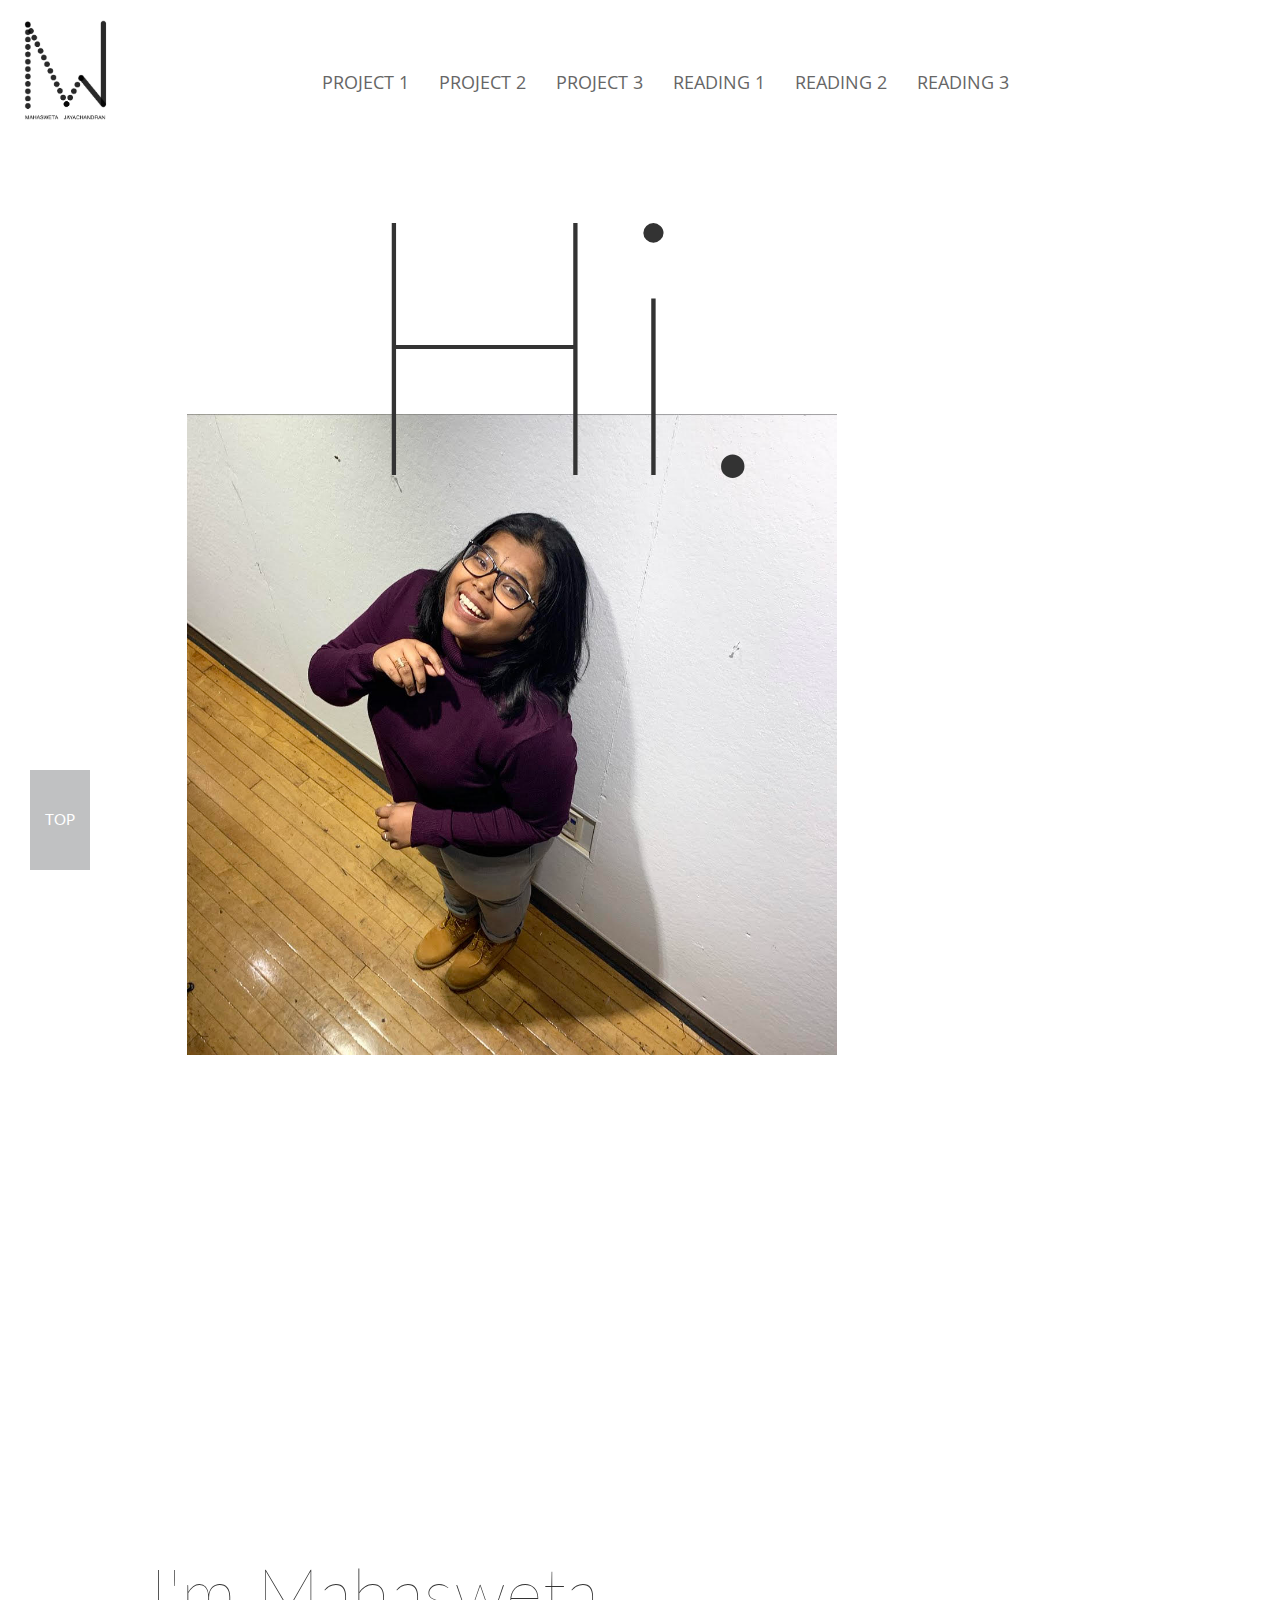
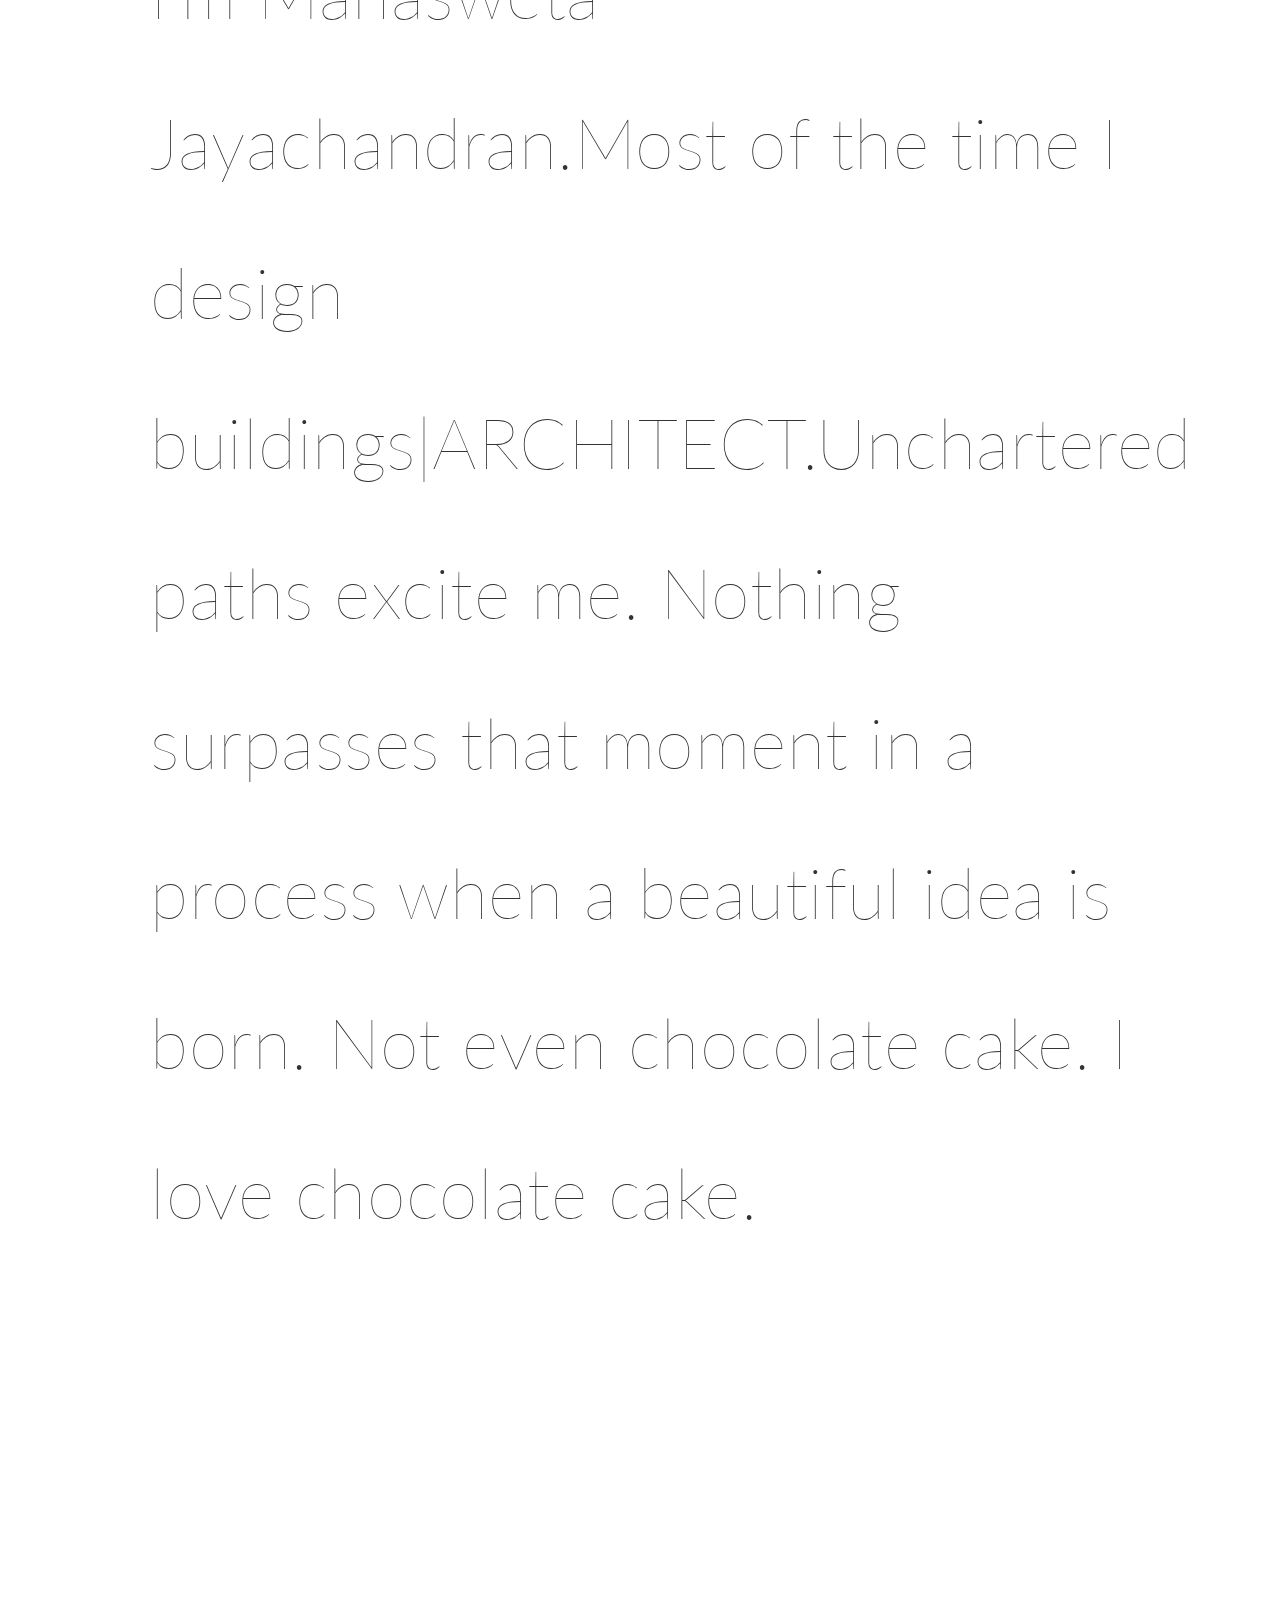
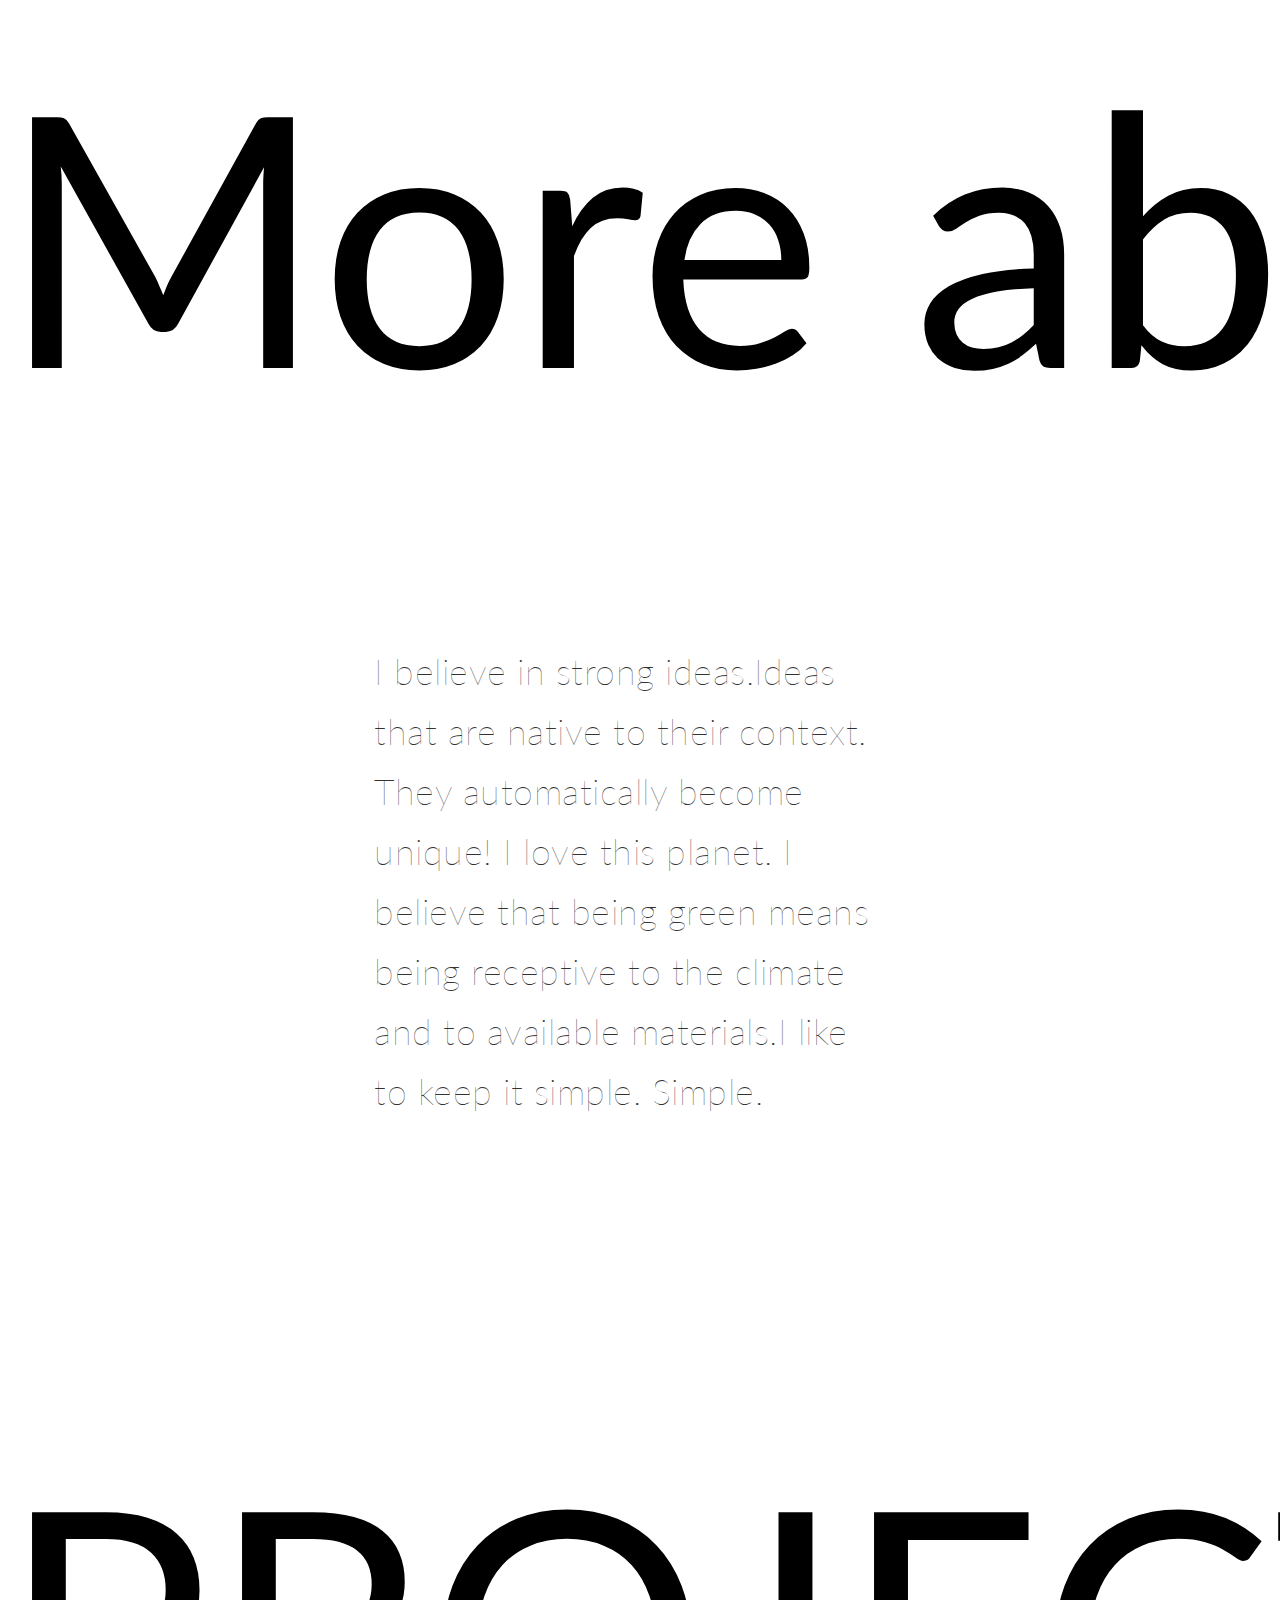
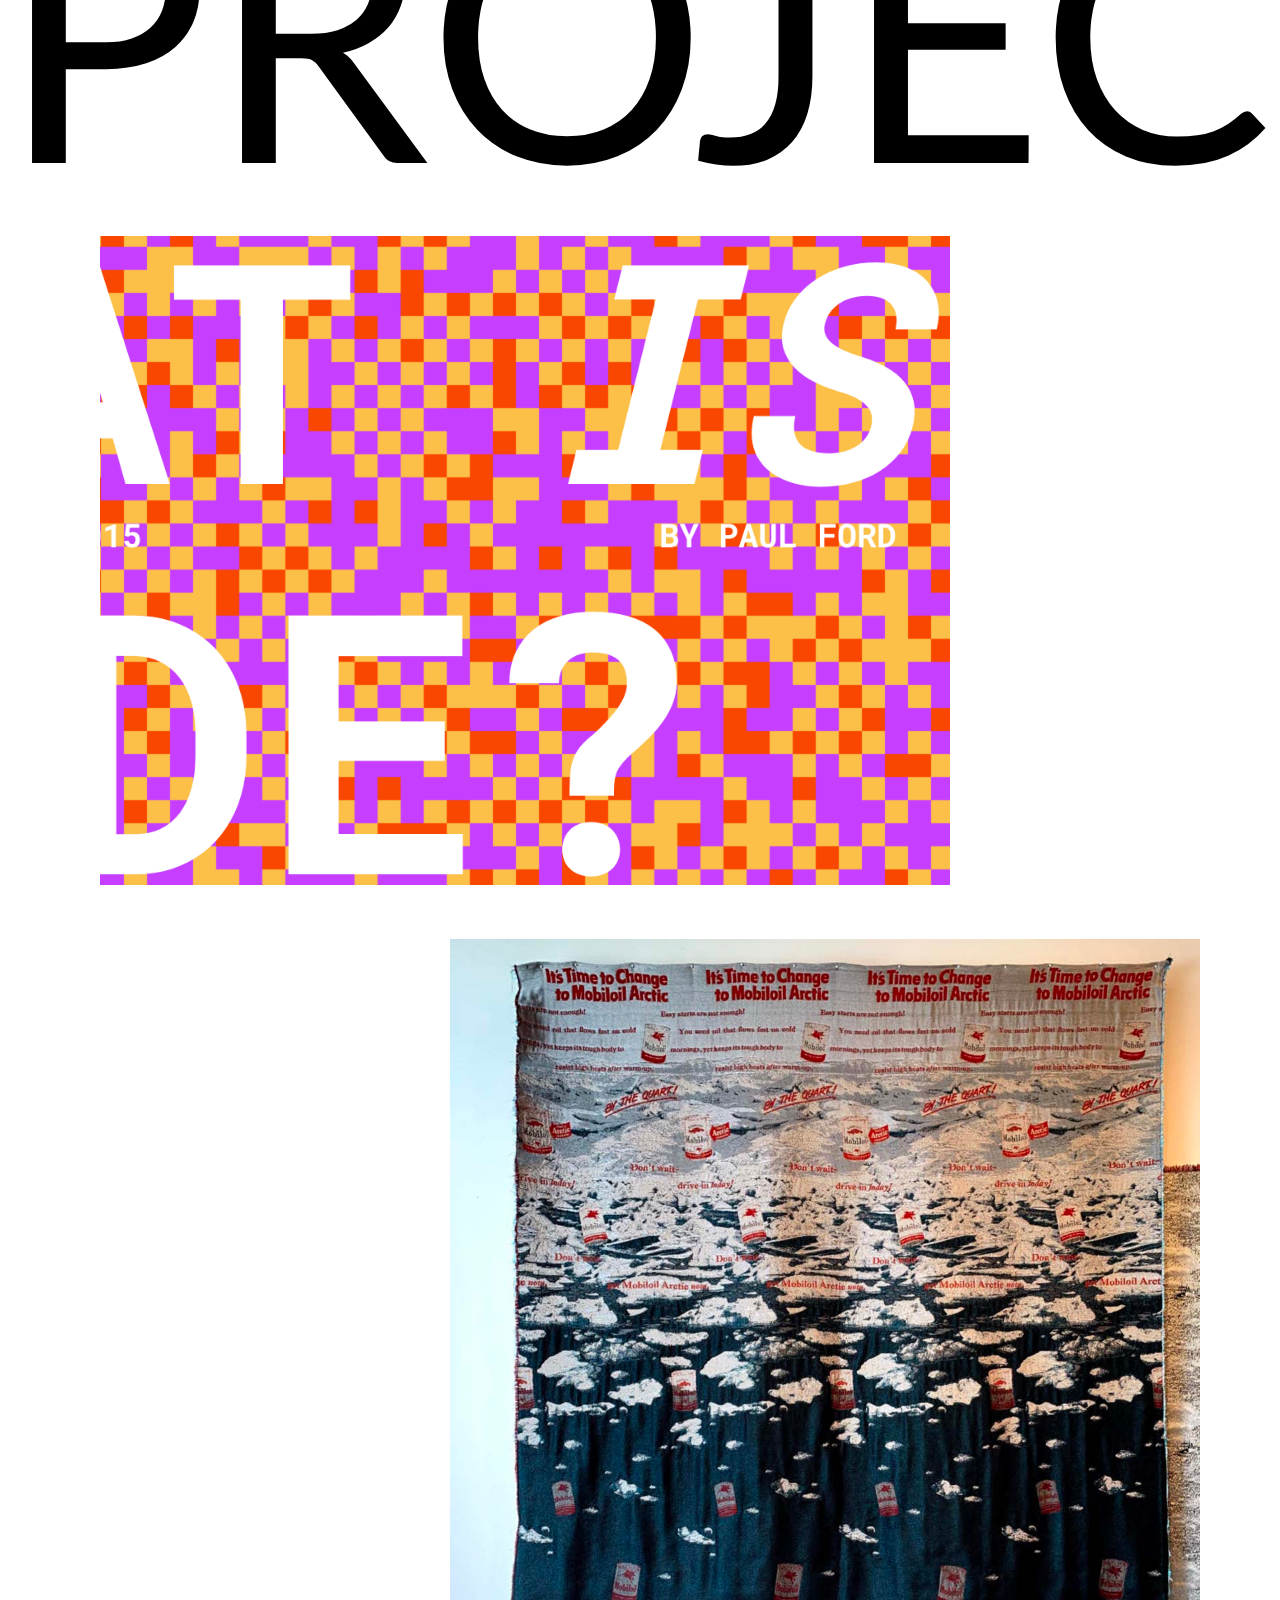
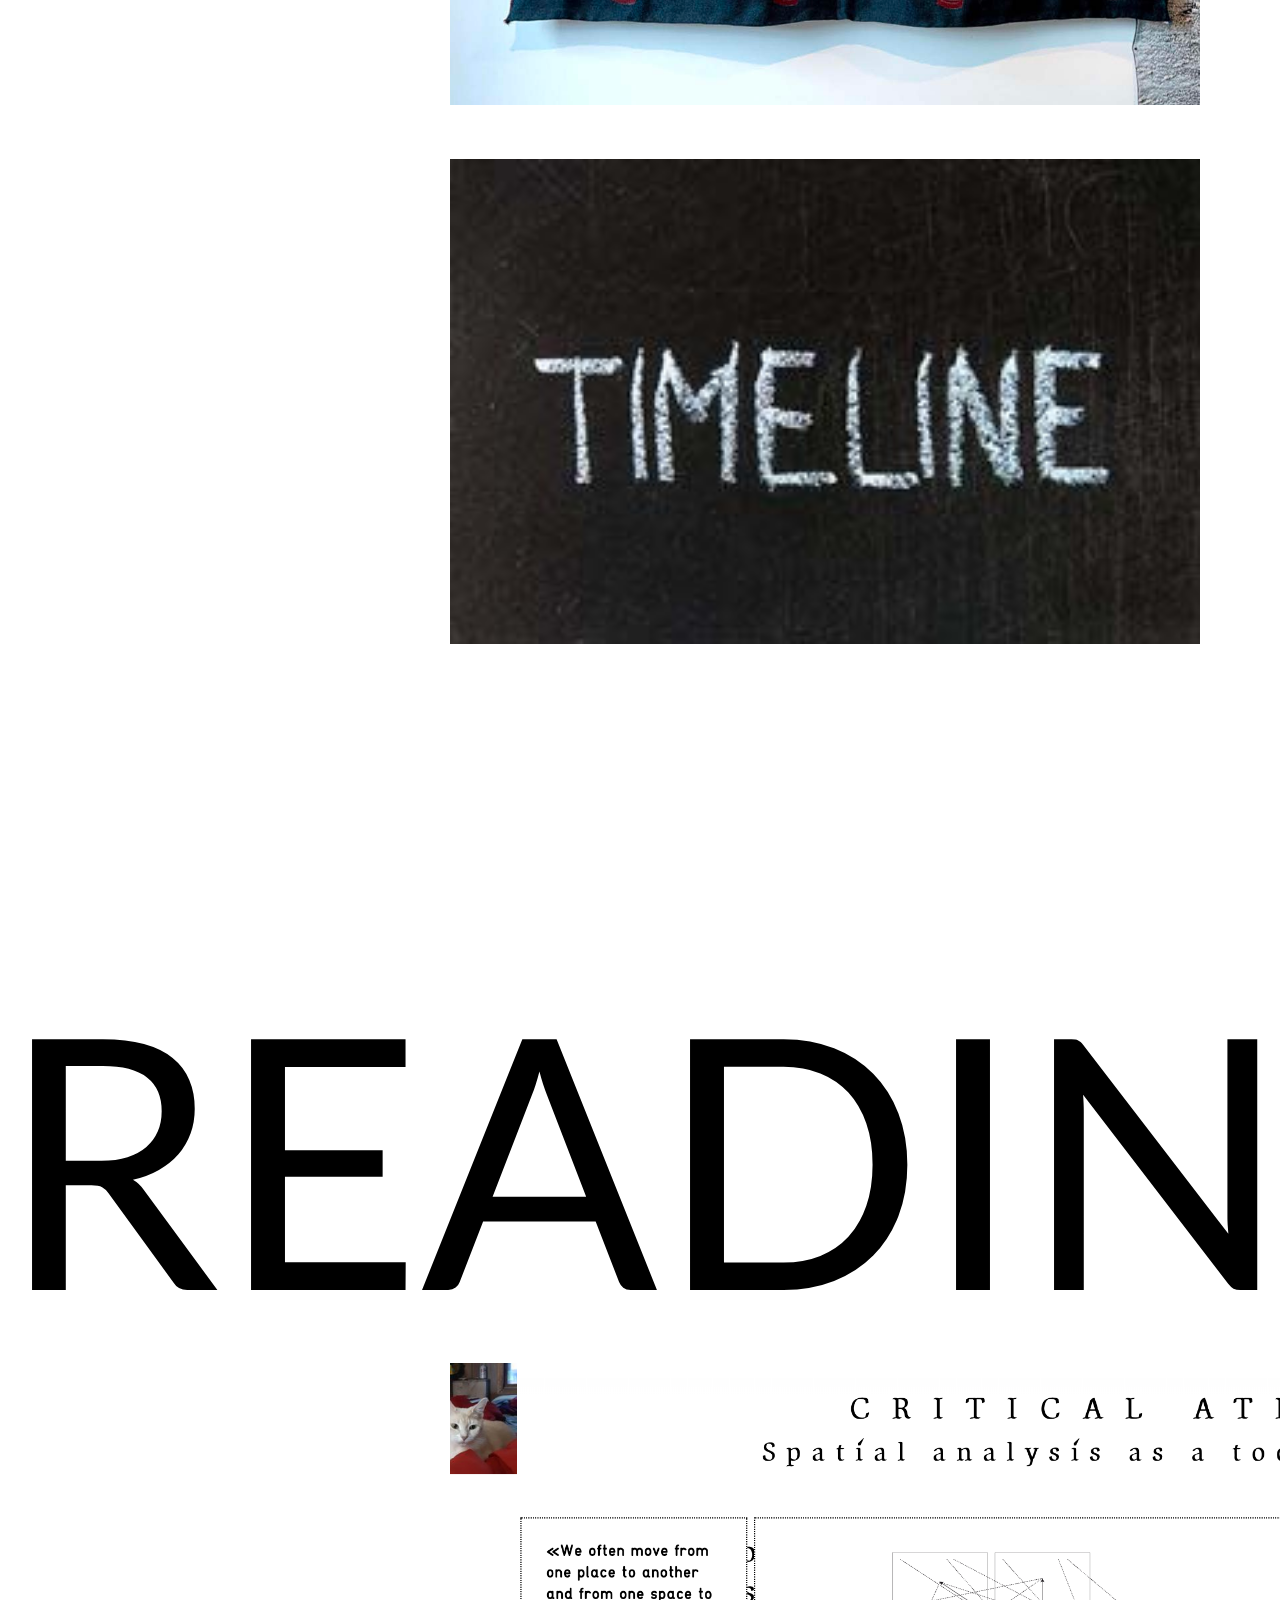
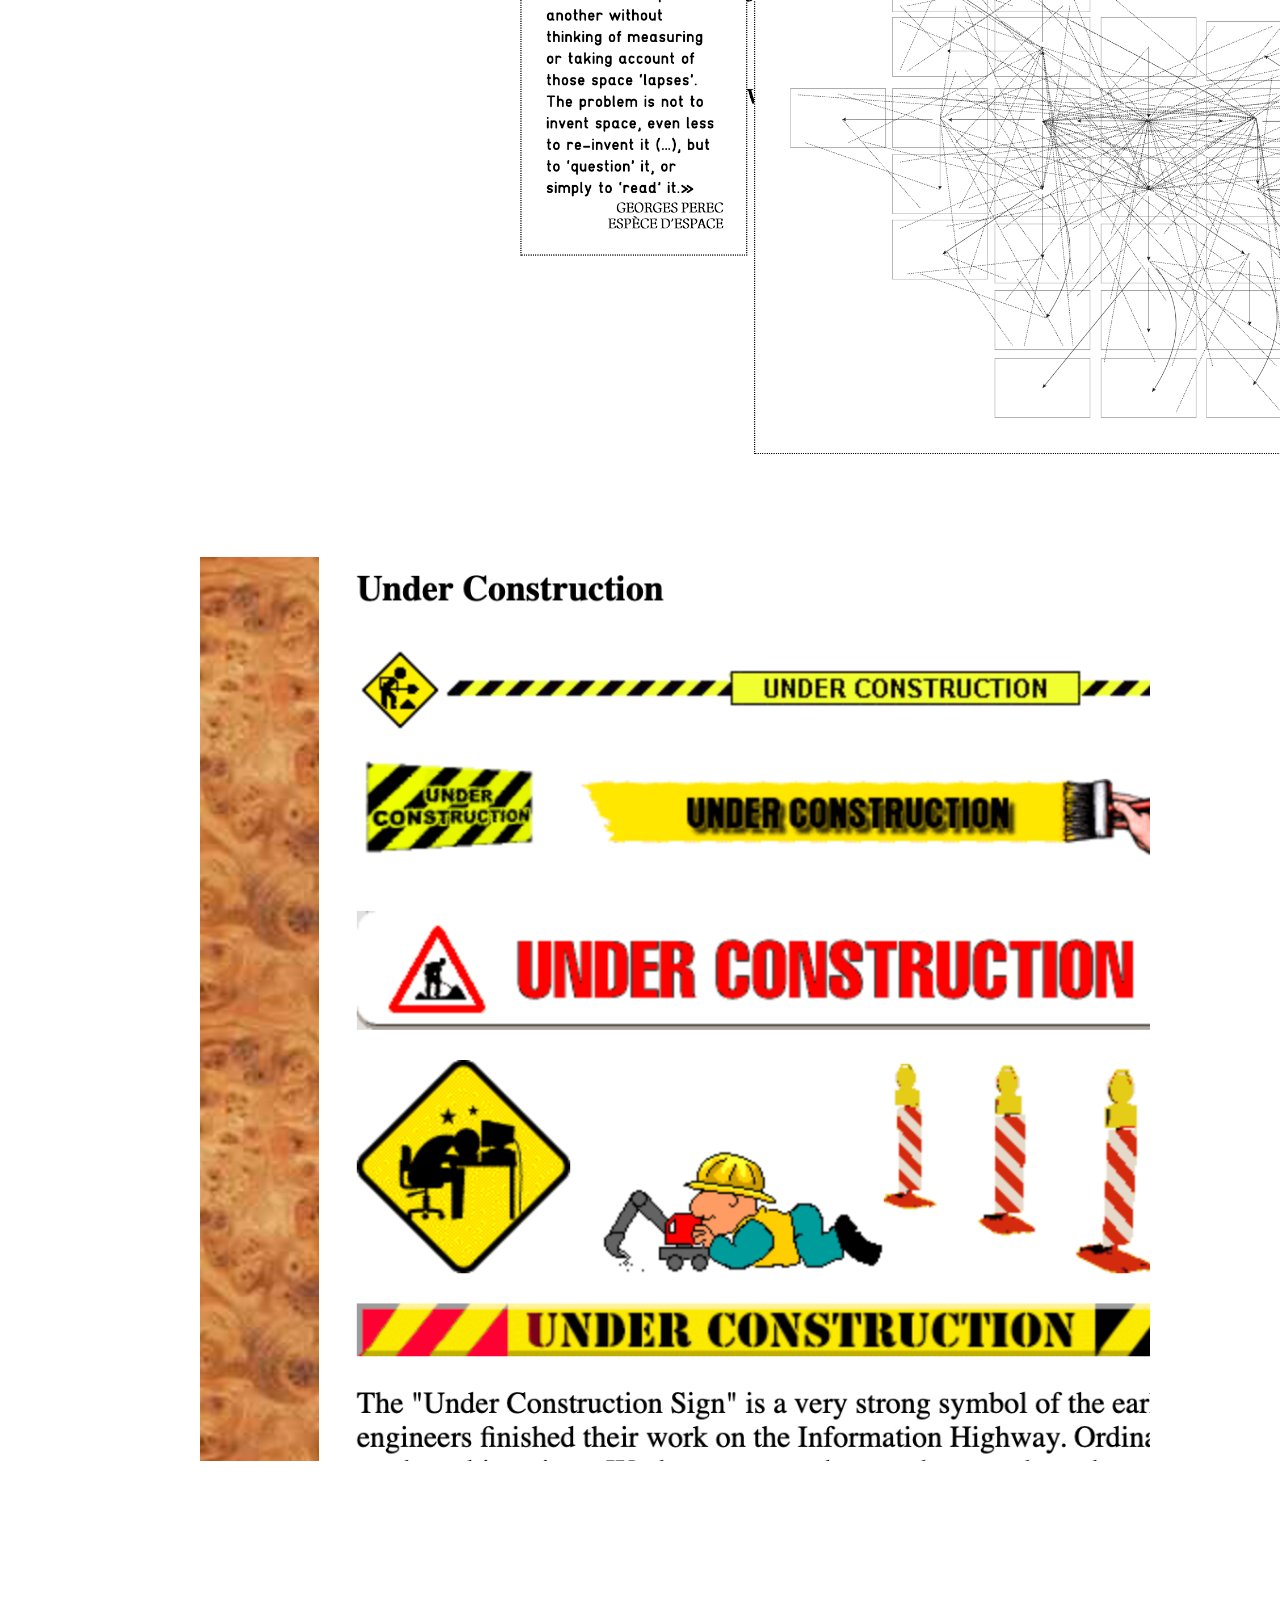
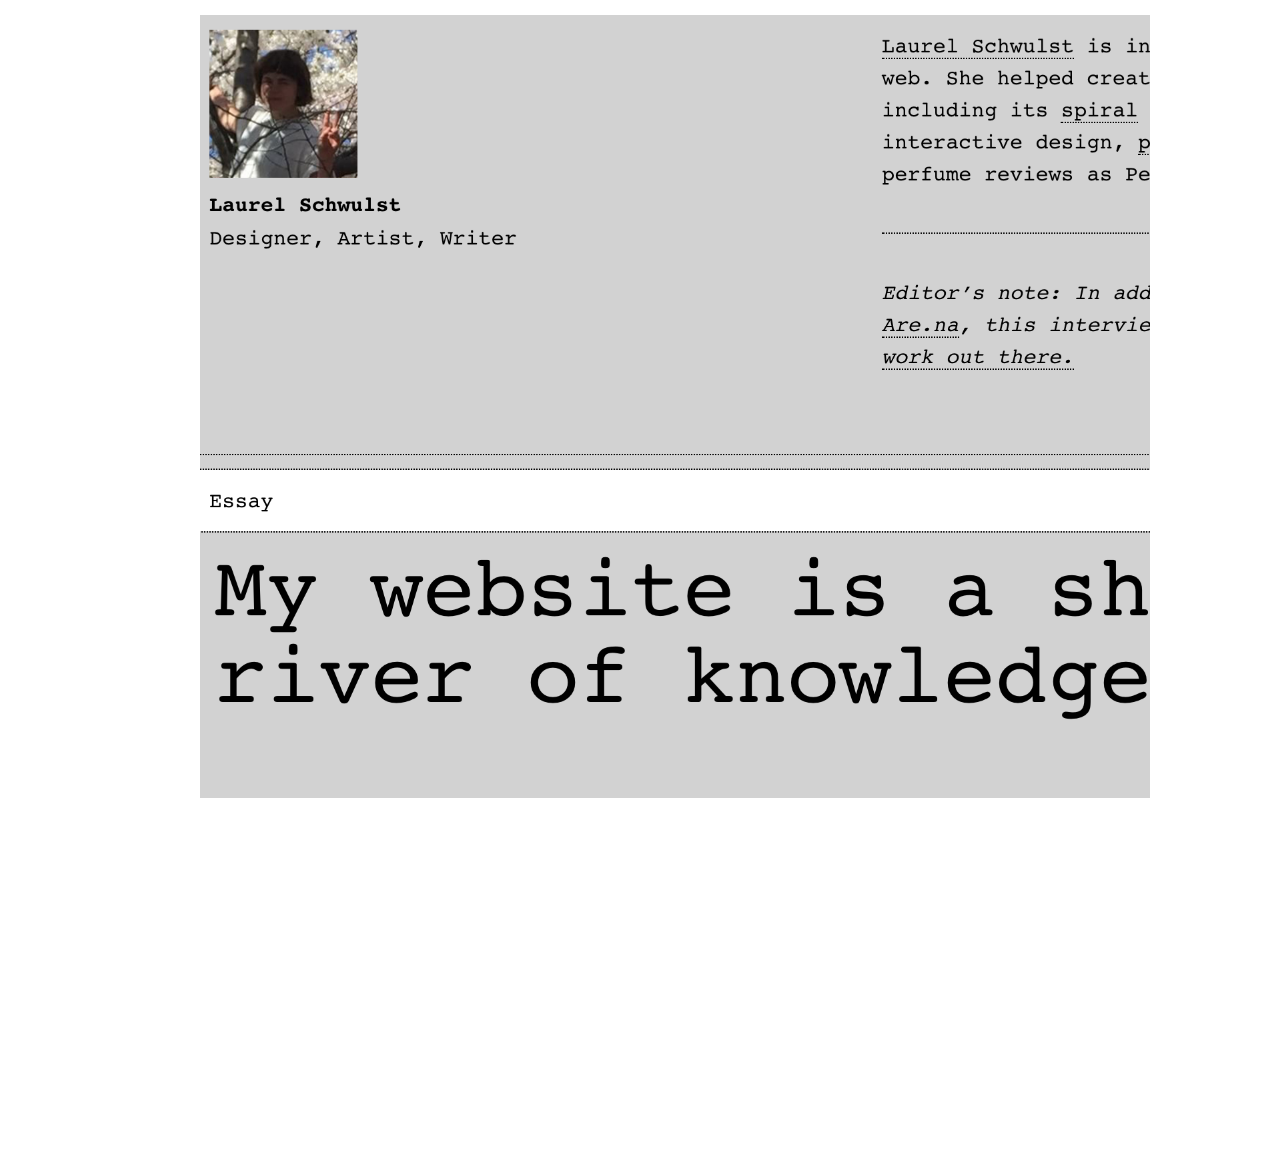
<file: index.html>
<!DOCTYPE html>
<html lang="en" dir="ltr">
  <head>
    <meta charset="utf-8">
    <title>final compilation</title>
    <link href="style.css"rel="stylesheet"type="text/css">
      <link href="style2.css"rel="stylesheet"type="text/css">
    <link href="https://fonts.googleapis.com/css?family=Lato|Open+Sans&display=swap" rel="stylesheet">
  </head>
  <body>
 <div class="Web">

         <ul  id="nav">
           <li style="float:left;padding:15px 15px;"><a href="index.html"><img src="image/logo" alt="Site Logo"   style="width:100px;"></a></li>

           <li style="padding:70px 15px;"><a href="projects/reading3/index.html"target="_blank">READING 3</a></li>
           <li style="padding:70px 15px;"><a href="projects/reading2/index.html"target="_blank">READING 2</a></li>
           <li style="padding:70px 15px;"><a href="projects/reading1/index.html"target="_blank">READING 1</a></li>
           <li style="padding:70px 15px;"><a href="projects/project3/index.html"target="_blank">PROJECT 3</a></li>
           <li style="padding:70px 15px;"><a href="projects/project2/index.html"target="_blank">PROJECT 2</a></li>
           <li style="padding:70px 15px;"><a href="projects/project1/index.html"target="_blank">PROJECT 1</a></li>
         </ul>


   <div class="img1"><img src="image/photo.jpg" alt= "Logo"  style="width:650px;></div>


  <div class="content">
    <h1>Hi.</h1>

    <h2>I'm Mahasweta Jayachandran.Most of the time I design buildings|ARCHITECT.Unchartered paths excite me. Nothing surpasses that moment in a process when a beautiful idea is born. Not even chocolate cake. I love chocolate cake. </h2>
</div>

<div class="animate" >More about me</div>

<div class="content1">
    <p5> I believe in strong ideas.Ideas that are native to their context. They automatically become unique! I love this planet. I believe that being green means being receptive to the climate and to available materials.I like to keep it simple. Simple.
  </div>

<div class="work" >PROJECTS</div>

  <img id="image" value="Open Window" onclick="openWin()" src="image/p1.jpg" alt= "Logo" style="width:850px;padding-bottom: 50px;padding-left:100px;padding-top:50px;" >


  <img id="image" value="Open Window" onclick="openWin1()" src="image/p2.jpg" alt= "Logo" style="width:750px;padding-bottom: 50px;padding-left:450px;" >


  <img id="image" value="Open Window" onclick="openWin2()" src="image/p3" alt= "Logo" style="width:750px;padding-bottom: 350px;padding-left:450px;" >


<div class="work" >READINGS</div>


<img id="image" value="Open Window" onclick="openWin3()" src="image/r1.jpg" alt= "Logo" style="width:950px;padding-bottom: 50px;padding-left:450px;padding-top: 50px" >


<img id="image" value="Open Window" onclick="openWin4()" src="image/r2.jpg" alt= "Logo" style="width:950px;padding-bottom: 150px;padding-left:200px;" >


<img id="image" value="Open Window" onclick="openWin5()" src="image/r3.jpg" alt= "Logo" style="width:950px;padding-bottom: 350px;padding-left:200px;" >

<a href="#nav" id="top"  style="display: inline;"> TOP </a>
</div>






<div class="Mobile">

        <ul  id="nav">
          <li style="float:left;padding:15px 15px;"><a href="index.html"><img src="image/logo" alt="Site Logo"   style="width:100px;"></a></li>

          <li style="padding:70px 15px;"><a href="projects/reading3/index.html"target="_blank">READING 3</a></li>
          <li style="padding:70px 15px;"><a href="projects/reading2/index.html"target="_blank">READING 2</a></li>
          <li style="padding:70px 15px;"><a href="projects/reading1/index.html"target="_blank">READING 1</a></li>
          <li style="padding:70px 15px;"><a href="projects/project3/index.html"target="_blank">PROJECT 3</a></li>
          <li style="padding:70px 15px;"><a href="projects/project2/index.html"target="_blank">PROJECT 2</a></li>
          <li style="padding:70px 15px;"><a href="projects/project1/index.html"target="_blank">PROJECT 1</a></li>
        </ul>


  <div class="img1"><img src="image/photo.jpg" alt= "Logo"  style="width:650px;></div>


 <div class="content">
   <h1>Hi.</h1>

   <h2>I'm Mahasweta Jayachandran.Most of the time I design buildings|ARCHITECT.Unchartered paths excite me. Nothing surpasses that moment in a process when a beautiful idea is born. Not even chocolate cake. I love chocolate cake. </h2>
</div>

<div class="animate" >More about me</div>

<div class="content1">
   <p5> I believe in strong ideas.Ideas that are native to their context. They automatically become unique! I love this planet. I believe that being green means being receptive to the climate and to available materials.I like to keep it simple. Simple.
 </div>

<div class="work" >PROJECTS</div>

 <img id="image2" value="Open Window" onclick="openWin()" src="image/p1.jpg" alt= "Logo" style="width:850px;padding-bottom: 50px;padding-left:100px;padding-top:50px;" >


 <img id="image3" value="Open Window" onclick="openWin1()" src="image/p2.jpg" alt= "Logo" style="width:750px;padding-bottom: 50px;padding-left:450px;" >


 <img id="image4" value="Open Window" onclick="openWin2()" src="image/p3" alt= "Logo" style="width:750px;padding-bottom: 350px;padding-left:450px;" >


<div class="work" >READINGS</div>


<img id="image5" value="Open Window" onclick="openWin3()" src="image/r1.jpg" alt= "Logo" style="width:950px;padding-bottom: 50px;padding-left:450px;" >


<img id="image6" value="Open Window" onclick="openWin4()" src="image/r2.jpg" alt= "Logo" style="width:950px;padding-bottom: 150px;padding-left:200px;" >


<img id="image6" value="Open Window" onclick="openWin5()" src="image/r3.jpg" alt= "Logo" style="width:950px;padding-bottom: 350px;padding-left:200px;" >

<a href="#nav" id="top"  style="display: inline;"> TOP </a>
</div>


  <script src="script.js"></script>
  </body>
</html>
</file>
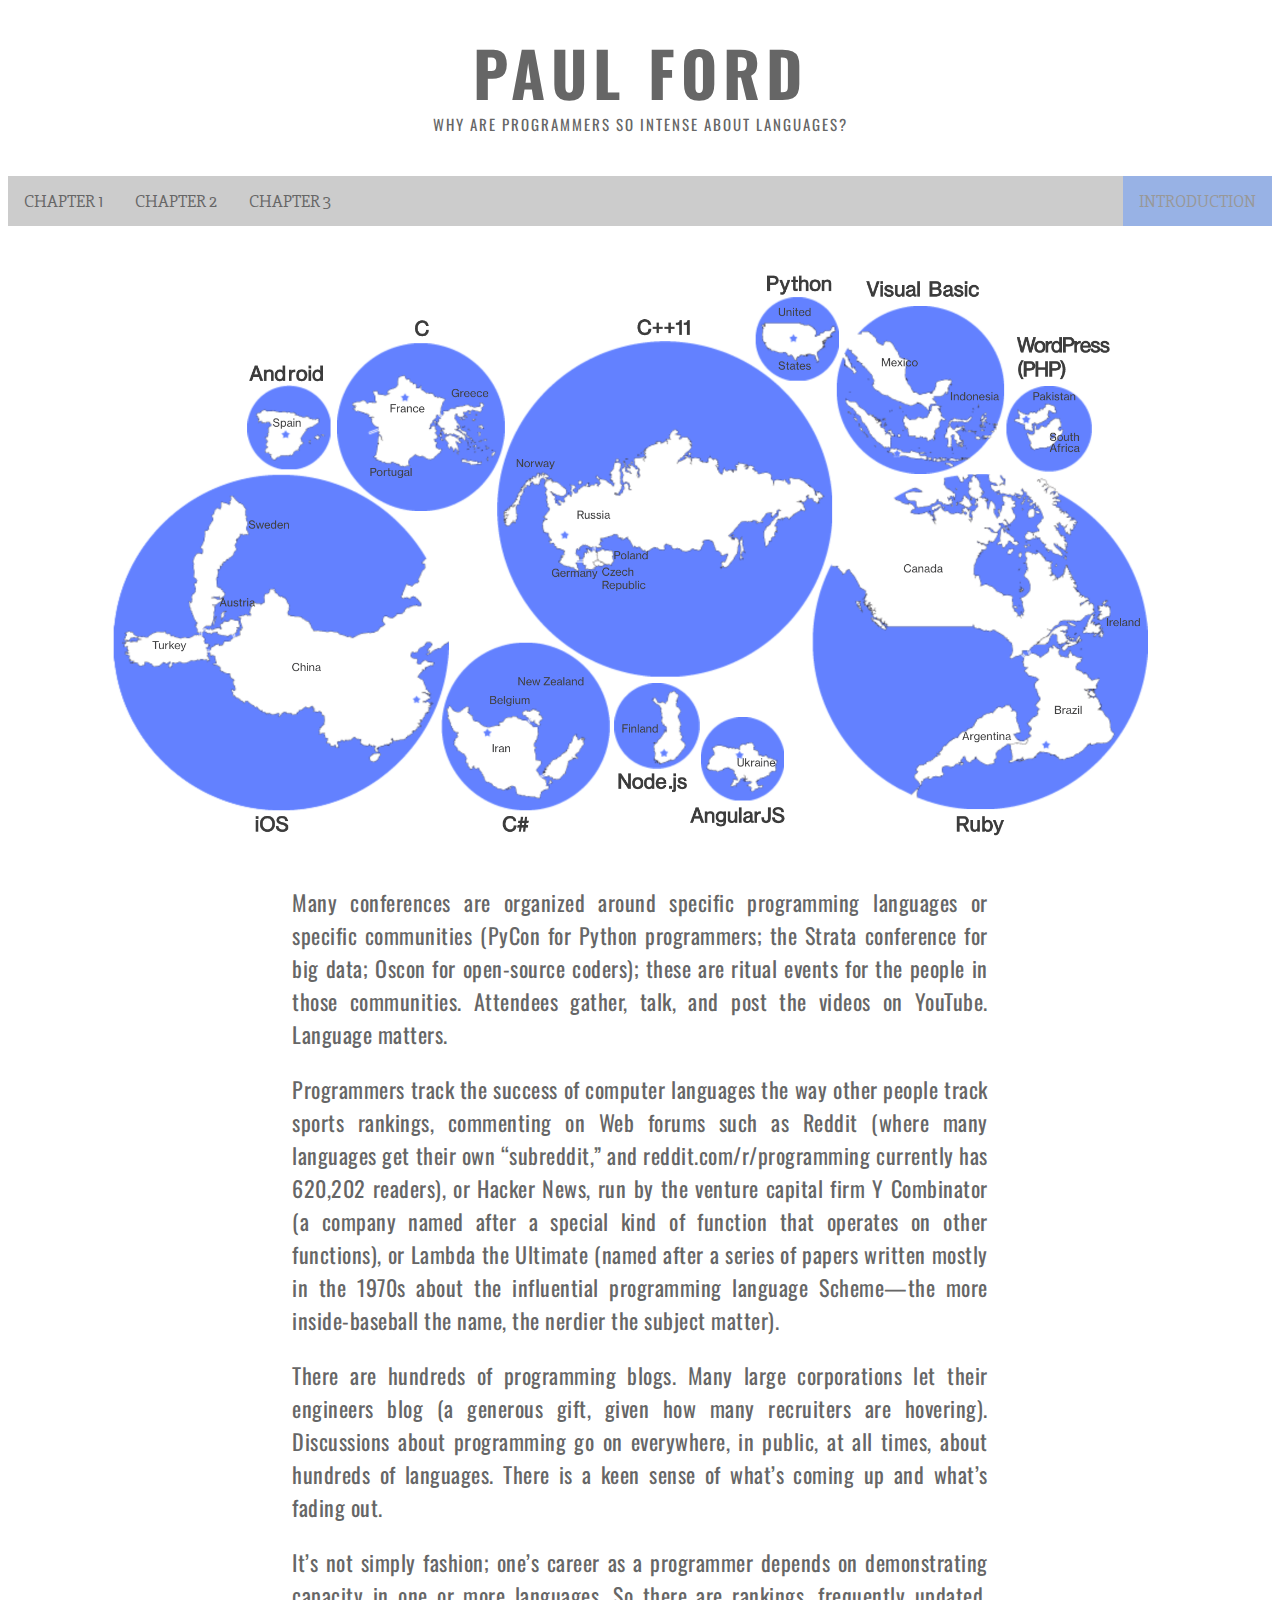
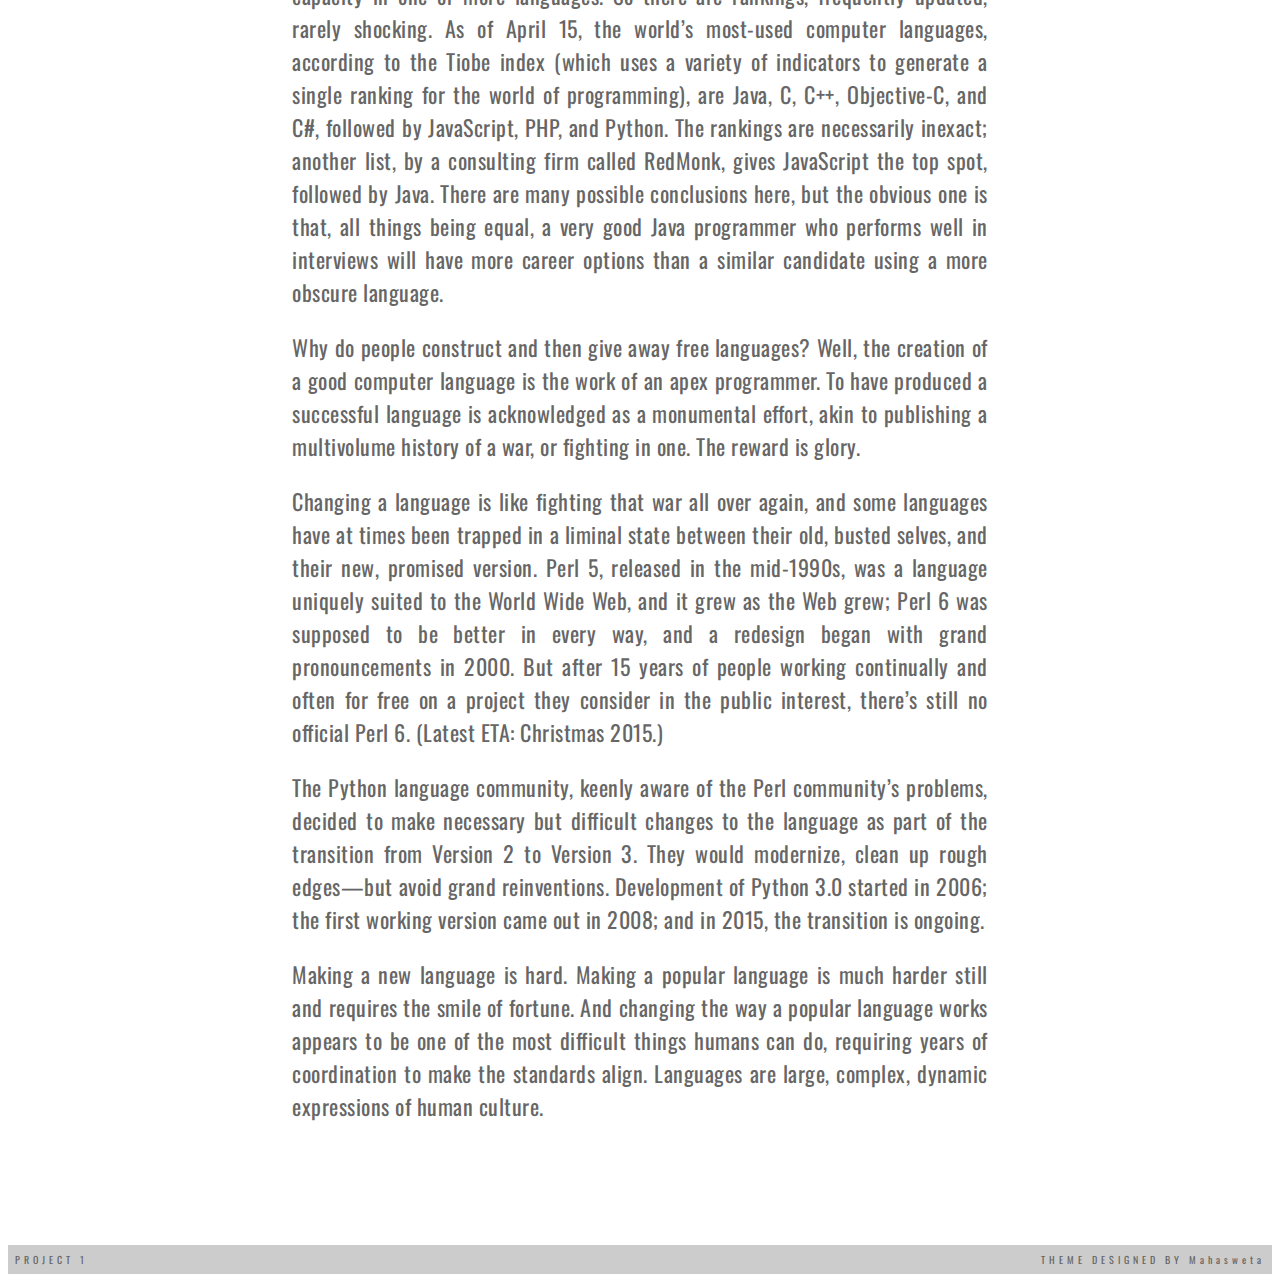
<file: projects/project1/index.html>
<!DOCTYPE html>
<html>
<head>
   <title>Paul Ford.</title>
   <link href="style.css"rel="stylesheet"type="text/css">
<link href="https://fonts.googleapis.com/css?family=Josefin+Slab|Oswald|Slabo+27px|Special+Elite&display=swap" rel="stylesheet">
</head>
<body>


  
<div class="Web">
<div class="topic">
<h1>Paul Ford</h1>
<h2>Why are programmers so intense about languages?</h2>
</div>

<ul>
  <li><a href="pages/Beauty.html">Chapter 1</a></li>
  <li><a href="pages/languages.html">Chapter 2</a></li>
  <li><a href="pages/C.html">Chapter 3</a></li>
  <li style="float:right"><a class="active" href="index.html">Introduction</a>
</ul>

<div class="img1">
</div>

  <div class="content">
   <p>Many conferences are organized around specific programming languages or specific communities (PyCon for Python programmers; the Strata conference for big data; Oscon for open-source coders); these are ritual events for the people in those communities. Attendees gather, talk, and post the videos on YouTube. Language matters.</p>

   <p>Programmers track the success of computer languages the way other people track sports rankings, commenting on Web forums such as Reddit (where many languages get their own “subreddit,” and reddit.com/r/programming currently has 620,202 readers), or Hacker News, run by the venture capital firm Y Combinator (a company named after a special kind of function that operates on other functions), or Lambda the Ultimate (named after a series of papers written mostly in the 1970s about the influential programming language Scheme—the more inside-baseball the name, the nerdier the subject matter).</p>

   <p>There are hundreds of programming blogs. Many large corporations let their engineers blog (a generous gift, given how many recruiters are hovering). Discussions about programming go on everywhere, in public, at all times, about hundreds of languages. There is a keen sense of what’s coming up and what’s fading out.</p>

   <p>It’s not simply fashion; one’s career as a programmer depends on demonstrating capacity in one or more languages. So there are rankings, frequently updated, rarely shocking. As of April 15, the world’s most-used computer languages, according to the Tiobe index (which uses a variety of indicators to generate a single ranking for the world of programming), are Java, C, C++, Objective-C, and C#, followed by JavaScript, PHP, and Python. The rankings are necessarily inexact; another list, by a consulting firm called RedMonk, gives JavaScript the top spot, followed by Java. There are many possible conclusions here, but the obvious one is that, all things being equal, a very good Java programmer who performs well in interviews will have more career options than a similar candidate using a more obscure language.</p>


  <p>Why do people construct and then give away free languages? Well, the creation of a good computer language is the work of an apex programmer. To have produced a successful language is acknowledged as a monumental effort, akin to publishing a multivolume history of a war, or fighting in one. The reward is glory.</p>

  <p>Changing a language is like fighting that war all over again, and some languages have at times been trapped in a liminal state between their old, busted selves, and their new, promised version. Perl 5, released in the mid-1990s, was a language uniquely suited to the World Wide Web, and it grew as the Web grew; Perl 6 was supposed to be better in every way, and a redesign began with grand pronouncements in 2000. But after 15 years of people working continually and often for free on a project they consider in the public interest, there’s still no official Perl 6. (Latest ETA: Christmas 2015.)</p>

  <p>The Python language community, keenly aware of the Perl community’s problems, decided to make necessary but difficult changes to the language as part of the transition from Version 2 to Version 3. They would modernize, clean up rough edges—but avoid grand reinventions. Development of Python 3.0 started in 2006; the first working version came out in 2008; and in 2015, the transition is ongoing.</p>

  <p>Making a new language is hard. Making a popular language is much harder still and requires the smile of fortune. And changing the way a popular language works appears to be one of the most difficult things humans can do, requiring years of coordination to make the standards align. Languages are large, complex, dynamic expressions of human culture.</p>

  </div>
  <footer class="name">
    <p1>THEME DESIGNED BY Mahasweta</p1>
    <p2 style="float:left">PROJECT 1</p2>
  </footer>
  </div>





  <div class="Mobile">
  <div class="topic">
  <h1>Paul Ford</h1>
  <h2>Why are programmers so intense about languages?</h2>
  </div>

  <ul>
    <li><a href="pages/Beauty.html">Chapter 1</a></li>
    <li><a href="pages/languages.html">Chapter 2</a></li>
    <li><a href="pages/C.html">Chapter 3</a></li>
    <li style="float:right"><a class="active" href="index.html">Introduction</a>
  </ul>

  <div class="img1">
  </div>

    <div class="content">
     <p>Many conferences are organized around specific programming languages or specific communities (PyCon for Python programmers; the Strata conference for big data; Oscon for open-source coders); these are ritual events for the people in those communities. Attendees gather, talk, and post the videos on YouTube. Language matters.</p>

     <p>Programmers track the success of computer languages the way other people track sports rankings, commenting on Web forums such as Reddit (where many languages get their own “subreddit,” and reddit.com/r/programming currently has 620,202 readers), or Hacker News, run by the venture capital firm Y Combinator (a company named after a special kind of function that operates on other functions), or Lambda the Ultimate (named after a series of papers written mostly in the 1970s about the influential programming language Scheme—the more inside-baseball the name, the nerdier the subject matter).</p>

     <p>There are hundreds of programming blogs. Many large corporations let their engineers blog (a generous gift, given how many recruiters are hovering). Discussions about programming go on everywhere, in public, at all times, about hundreds of languages. There is a keen sense of what’s coming up and what’s fading out.</p>

     <p>It’s not simply fashion; one’s career as a programmer depends on demonstrating capacity in one or more languages. So there are rankings, frequently updated, rarely shocking. As of April 15, the world’s most-used computer languages, according to the Tiobe index (which uses a variety of indicators to generate a single ranking for the world of programming), are Java, C, C++, Objective-C, and C#, followed by JavaScript, PHP, and Python. The rankings are necessarily inexact; another list, by a consulting firm called RedMonk, gives JavaScript the top spot, followed by Java. There are many possible conclusions here, but the obvious one is that, all things being equal, a very good Java programmer who performs well in interviews will have more career options than a similar candidate using a more obscure language.</p>


    <p>Why do people construct and then give away free languages? Well, the creation of a good computer language is the work of an apex programmer. To have produced a successful language is acknowledged as a monumental effort, akin to publishing a multivolume history of a war, or fighting in one. The reward is glory.</p>

    <p>Changing a language is like fighting that war all over again, and some languages have at times been trapped in a liminal state between their old, busted selves, and their new, promised version. Perl 5, released in the mid-1990s, was a language uniquely suited to the World Wide Web, and it grew as the Web grew; Perl 6 was supposed to be better in every way, and a redesign began with grand pronouncements in 2000. But after 15 years of people working continually and often for free on a project they consider in the public interest, there’s still no official Perl 6. (Latest ETA: Christmas 2015.)</p>

    <p>The Python language community, keenly aware of the Perl community’s problems, decided to make necessary but difficult changes to the language as part of the transition from Version 2 to Version 3. They would modernize, clean up rough edges—but avoid grand reinventions. Development of Python 3.0 started in 2006; the first working version came out in 2008; and in 2015, the transition is ongoing.</p>

    <p>Making a new language is hard. Making a popular language is much harder still and requires the smile of fortune. And changing the way a popular language works appears to be one of the most difficult things humans can do, requiring years of coordination to make the standards align. Languages are large, complex, dynamic expressions of human culture.</p>

    </div>
    <footer class="name">
      <p1>THEME DESIGNED BY Mahasweta</p1>
      <p2 style="float:left">PROJECT 1</p2>
    </footer>
    </div>

</body>
</html>
</file>
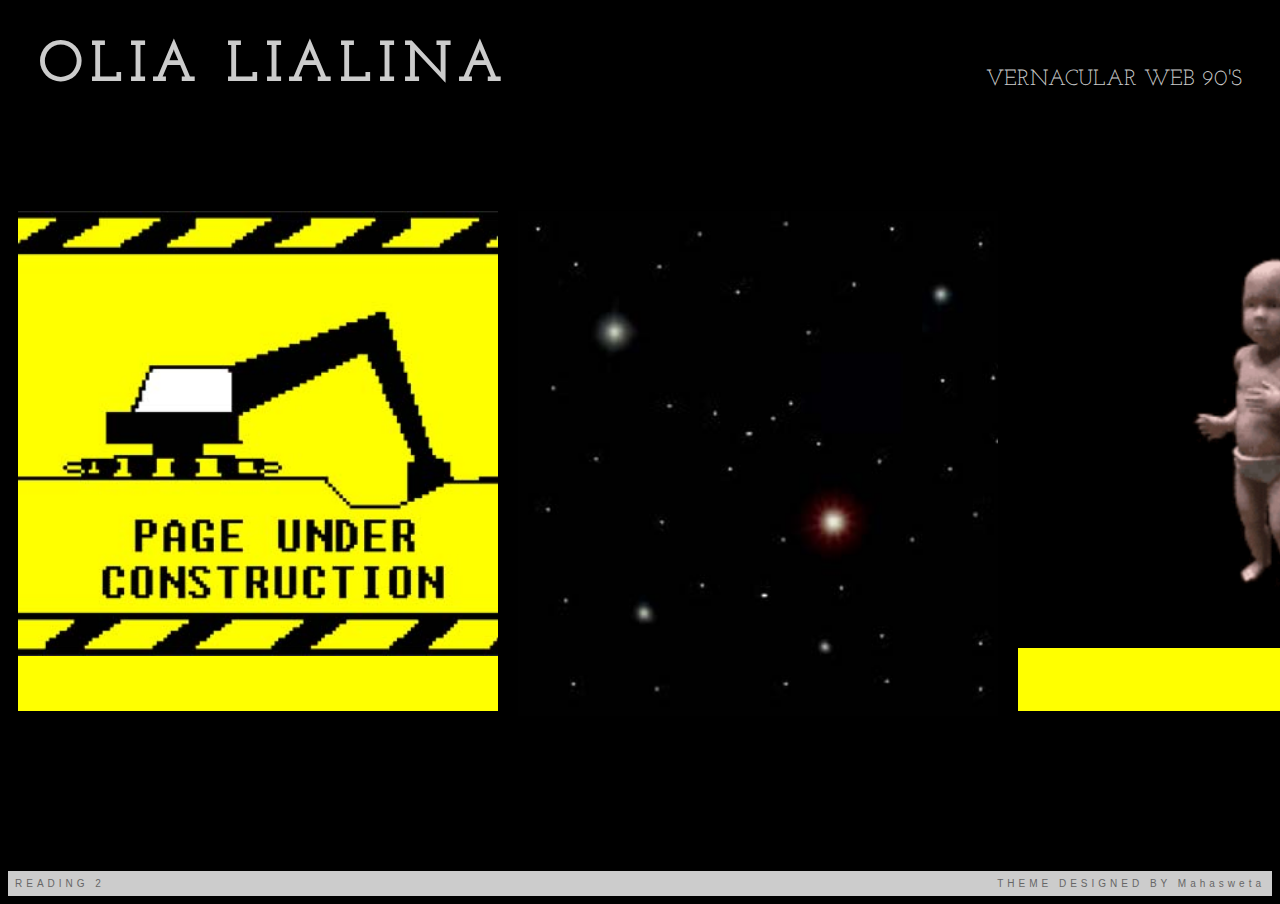
<file: projects/reading2/index.html>
<!DOCTYPE html>
<html>
<head>
<link href="style.css"rel="stylesheet"type="text/css">
<link href="https://fonts.googleapis.com/css?family=Josefin+Slab&display=swap" rel="stylesheet">
</head>
<body>

 <div id="topic1">olia lialina</div>
<div id="topic2">vernacular web 90's</div>

<div id="frame"></div>
<main>
<div class="container">
 <div class="box">
   <div class="imgBox">
     <img src="c1.jpg" style="width:550px">
   </div>
   <div class="details">
     <div class="content">
    <h1> under construction</h1>
     <p>strong symbol of the early web.The "Under Construction" signs have unexpected followers, the "Verified XHTML" buttons. You can see them on more and more pages of modern web users.</p>
     </div>
   </div>
 </div>

 <div class="box"><div class="imgBox">
   <img src="c3.jpg" style="width:550px">
 </div>
 <div class="details">
   <div class="content">
  <h1> starry night backgroud</h1>
   <p>Their desire to make the web look like the futuristic backdrop of their favorite pieces was justified.  The Internet was the future, it was bringing us into new dimensions, closer to other galaxies.This was obviously a space with a mission that other media could never accomplish.</p>
   </div>
 </div></div>
 <div class="box"><div class="imgBox">
   <img src="c2.gif" style="width:550px">
 </div>
 <div class="details">
   <div class="content">
  <h1> web elements</h1>
   <p>They were a source you could use to build, structure and decorate your site.
   Looking back through these early collections of web graphics you recognize some images that made it into a lot of pages and became famous: rainbow dividers, the "New!" sign and Felix the Cat, a cult figure and perfect animation.</p>
   </div>
 </div></div>

</div>

</main>

</body>
<footer class="name">
  <p1>THEME DESIGNED BY Mahasweta</p1>
  <p2 style="float:left">READING 2</p2>
</footer>
</html>
</file>
<file: style.css>
body {
  margin:0;
max-width: 80%;

}

ul {
  list-style-type: none;
  margin: 0;
  padding: 0px;
  overflow: hidden;

  top: 0;
  width: 100%;
  font-family: 'Open Sans', sans-serif;
  font-size: 18px;
}

li {
  float: right;
}

li a {
  display: block;
  color:#666666;
  text-align: center;
  text-decoration: none;
}

li a:hover:not(.active) {
  color: #ffcc33;
}

.active {
  color: #4CAF50;
}



.img1{
  text-align: center;
  padding-top: 250px;
  width:100%;

}

h1{
  font-family: 'Lato', sans-serif;
    font-size:360px;
    color: #333333;
    text-align: center;
    margin: 0;
    font-weight: lighter;
    padding-right: 100px;
    position:absolute;
    top: 120px;
    left: 350px;
}

h2{
  font-family: 'Lato', sans-serif;
    font-size: 70px;
    color: #333333;
    text-align: left;
    max-width: 100%;
    vertical-align: top;
    letter-spacing: .5px;
    line-height: 150px;
    font-weight: lighter;
    float: left;
    padding-top: 400px;
    padding-left: 150px;
    padding-bottom: 350px;
}


p5{
  font-family: 'Lato', sans-serif;
    font-size: 36px;
    color: #333333;
    text-align: left;
    letter-spacing: .5px;
    line-height: 60px;
    max-width: 500px;
    vertical-align: top;
    font-weight: lighter;
    float: right;
    padding-top: 250px;
    padding-right: 150px;
    padding-bottom: 350px;


}

#top {
            display: none;
            left: 30px;
            bottom: 30px;
            float: left;
            position: fixed;
            font-family: 'Lato', sans-serif;
            font-size: 15px;
            text-align: center;
            padding-top: 40px ;
            width: 60px;
            height: 60px;
            background: #626567;
            opacity: 0.4;
            text-decoration: none;
            color: white;

  }

  @media screen and (max-width: 1680px) {
    .Web {
      display: block;
    }
    .Mobile {
      display: none;
    }
  }
  @media screen and (max-width: 375px) {
    .Web {
      display: none;
    }
    .Mobile {
      display: block;
    }
  }

.animate{
    display: inline;
    position: relative;
    float: left;
    margin: 0;
    padding-top:50;
    font-family: 'Lato', sans-serif;
    font-size: 350px;
    line-height: 0.9;
    overflow: hidden;
    white-space: nowrap;
    animation: mymove 4s infinite;
    animation-timing-function: ease-out;

  }

  @keyframes mymove {
  from {right: 0px;}
  to {right: 350px;}
</file>
<file: style2.css>
#image:hover{
  opacity:0.4;

}

.name{
  list-style-type: none;
  margin: 0px;
  padding: 7px;
  overflow: hidden;
  background-color: #cccccc;
  font-family: 'Oswald', sans-serif;
  font-size: 10px;
  color: #666666;
  text-align: right;
  letter-spacing: 4px;

}


.work{
    display: inline;
    position: relative;
    float: left;
    margin: 0;
    padding-top:30;
    font-family: 'Lato', sans-serif;
    font-size: 350px;
    line-height: 0.9;
    overflow: hidden;
    white-space: nowrap;
    animation: mymove 4s infinite;
    animation-timing-function: ease-out;

  }

  @keyframes mymove {
  from {right: 0px;}
  to {right: 350px;}




  @media screen and (max-width: 1280px) {
    .Web {
      display: block;
    }
    .Mobile {
      display: none;
    }
  }
  @media screen and (max-width: 375px) {
    .Web {
      display: none;
    }
    .Mobile {
      display: block;
    }
  }
</file>
<file: projects/project1/style.css>
ul {
  list-style-type: none;
  margin: 0;
  padding: 0;
  overflow: hidden;
  background-color: #cccccc;
  font-family: 'Slabo 27px', serif;
  font-size: 18px;
  text-transform: uppercase;
}

li {
  float: left;
}

li a {
  display: block;
  color: #666;
  text-align: center;
  padding: 14px 16px;
  text-decoration: none;
}

li a:hover:not(.active) {
  background-color: #6699ff;
  opacity: .5;
}

.active {
  background-color: #6699ff;
  opacity: .5;
}

.topic{
  margin-block-start: 0.67em;
    margin-block-end: 0.67em;
    margin-inline-start: 0px;
    margin-inline-end: 0px;
    text-align: center;
    padding-top: 30px;
    padding-bottom: 30px;

}

h1{
  margin: 0;
font-size: 62px;
font-family: Oswald, sans-serif;
text-transform: uppercase;
letter-spacing: 6px;
line-height: 1;
color: #666;

}

h2{
  color: #666;
    font-family: Oswald, sans-serif;
    font-size: 15px;
    font-weight: 400;
    letter-spacing: 2px;
    line-height: 1.5;
    margin: 10px auto 0;
    max-width: 75%;
    text-align: center;
    text-transform: uppercase;
}



.img1{
  max-width: 100%;
  height:500px;

  background-image: url("img/world.jpg");
  background-size:contain;
  background-repeat: no-repeat;
  padding-top: 50px;
  padding-bottom: 50px;
  margin: 30px;
  background-position: center;


}

.content{
  color: #666666;
    font-family: 'Oswald', sans-serif;
    font-size: 22px;
    letter-spacing:.5px;
    vertical-align: text-top;
    line-height: 1.5;
    margin: 30px auto 0;
    max-width: 55%;
    text-align: justify;
    padding-bottom:100px;

}

.name{
  list-style-type: none;
  margin: 0px;
  padding: 7px;
  overflow: hidden;
  background-color: #cccccc;
  font-family: 'Oswald', sans-serif;
  font-size: 10px;
  color: #666666;
  text-align: right;
  letter-spacing: 4px;

}

.topic1{
  margin-block-start: 0.67em;
    margin-block-end: 0.67em;
    margin-inline-start: 0px;
    margin-inline-end: 0px;
    text-align: center;
    padding-top: 30px;
    padding-bottom: 30px;

}




@media screen and (max-width: 1680px) {
  .Web {
    display: block;
  }
  .Mobile {
    display: none;
  }
}
@media screen and (max-width: 375px) {
  .Web {
    display: none;
  }
  .Mobile {
    display: block;
  }
}
</file>
<file: projects/reading2/style.css>
html{
  background-color: black;
}

#topic1{
  margin: 0;
font-size: 58px;
font-family: 'Josefin Slab', serif;
text-transform: uppercase;
letter-spacing: 6px;
line-height: 1;
color: #cccccc;
float:left;
padding-top: 30px;
padding-bottom: 30px;
padding-left: 30px;
font-weight: bold;
}

#topic2{
  margin: 0;
font-size: 22px;
font-family: 'Josefin Slab', serif;
text-transform: uppercase;
float: right;
color: #cccccc;
padding-right: 30px;
padding-top: 60px;
padding-bottom: 60px;

}

#frame{

padding-right: 30px;
padding-top: 60px;
padding-bottom: 30px;

}

main{
  margin: 0;
  padding: 0;
  background: #2626262;
  font-family:sans-serif;
}

.container{
width:1500px;
min-height:500px;
background:black;
margin:0px auto 0;
display:flex;
padding-bottom: 150px;
padding-top: 50px;
}

.container .box{
  position:relative;
  width:500px;
  height:500px;
  background:#ff0;
  margin:10px;
  box-sizing:border-box;
  display:inline-block;
}

.container .box .imgBox {
  position: absolute;
    top: 0px;
    right: 0px;
    bottom: : 0px;
    left: 0px;
overflow:hidden;


}


.container .box .imgBox img{
  max-width: 100%;
  transition: transform 2s;
}


.container .box:hover .imgBox img{
  transform: scale(1.2);
}

.container .box .details{
    position: absolute;
    top: 10px;
    left:   10px;
    bottom:10px;
    right:10px;
    background: rgba(0,0,0,.8);
    transform: scaleY(0);
    transition: transform .5s;
}
.container .box:hover .details{
  transform: scaleY(1);
}
.container .box .details .content{
  position: absolute;
  top: 50%;
  transform: translateY(-50%);
  text-align: center;
  padding: 15px;
  color: #fff;
}

.container .box .details .content h1{
  font-size: 18px;
  font-family: 'Josefin Slab', serif;
  text-transform: uppercase;
  color: yellow;
  font-weight: bold;
}
.container .box .details .content p{
  font-size: 12px;
  font-family: 'Josefin Slab', serif;
  text-transform: uppercase;
  line-height: 1.5;
  color: white;
}


.name{
  list-style-type: none;
  margin: 0px;
  padding: 7px;
  overflow: hidden;
  background-color: #cccccc;
  font-family: 'Oswald', sans-serif;
  font-size: 10px;
  color: #666666;
  text-align: right;
  letter-spacing: 4px;


}
</file>
